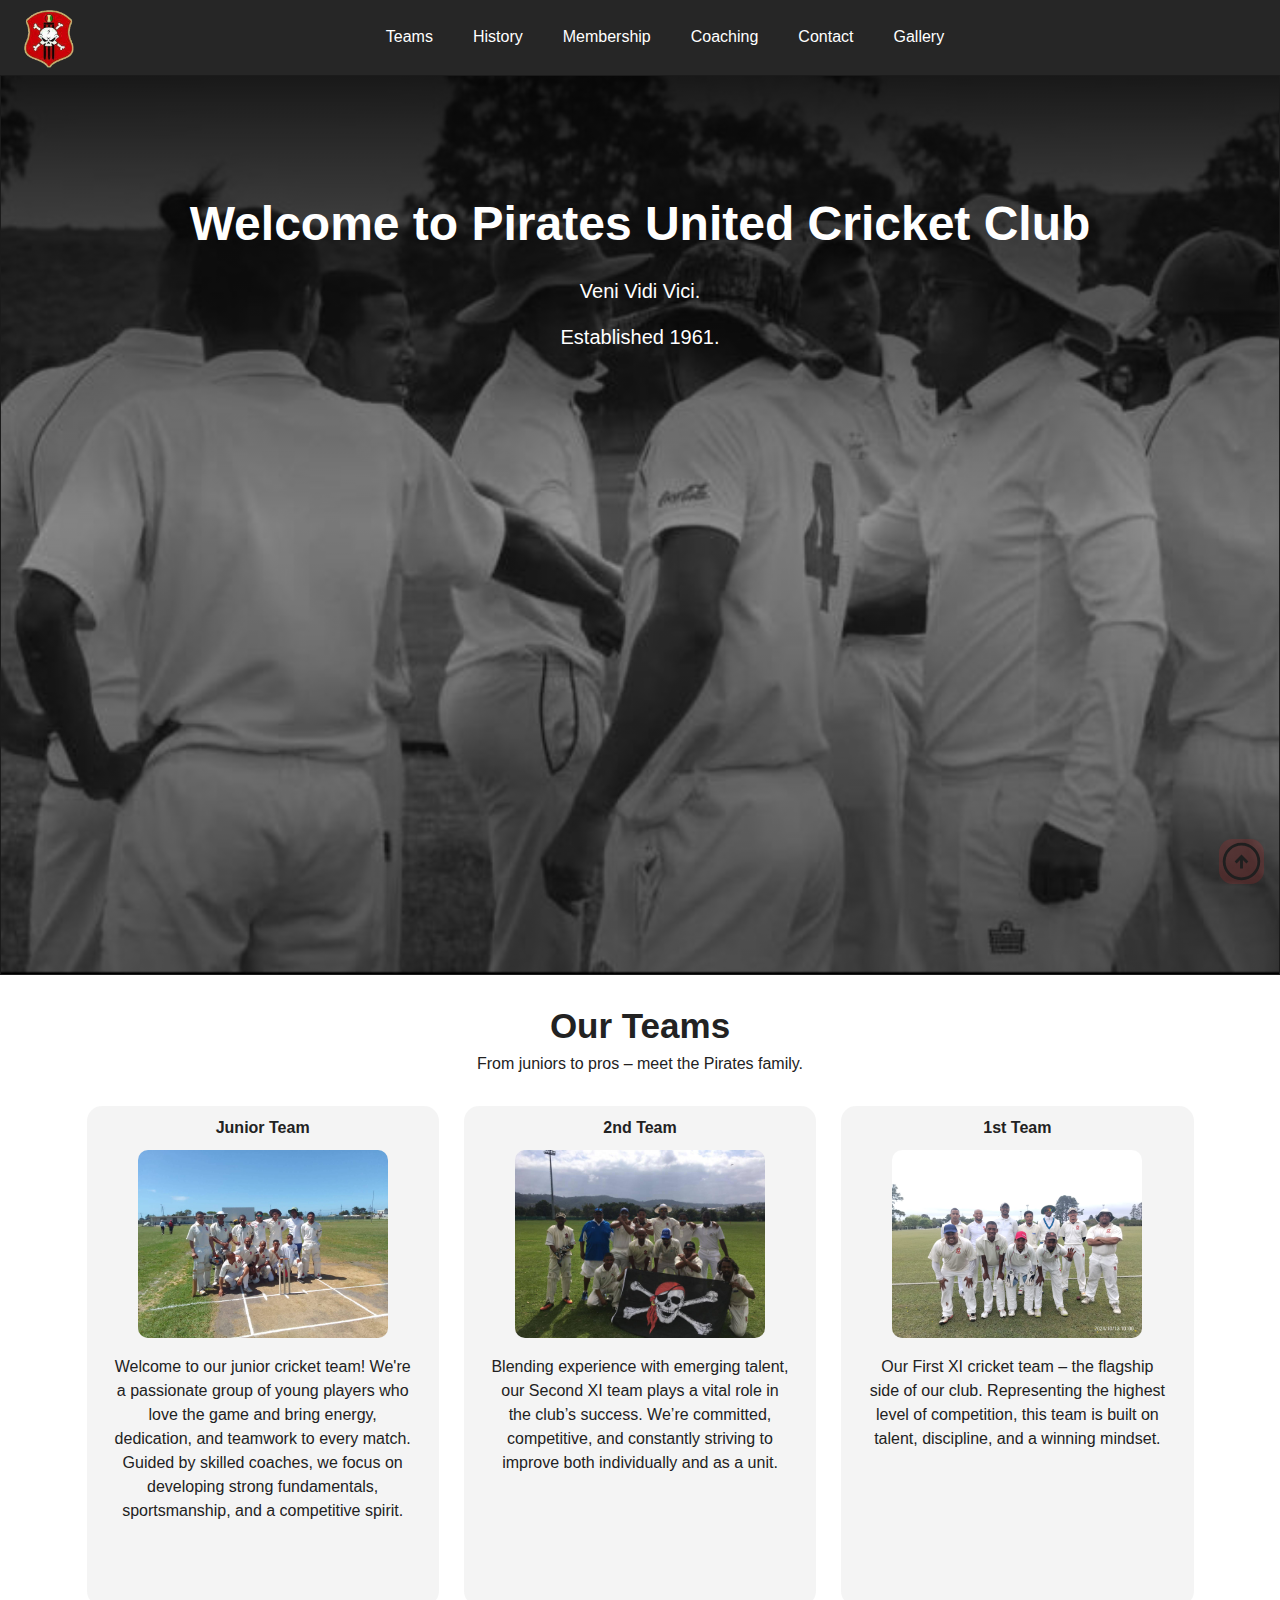
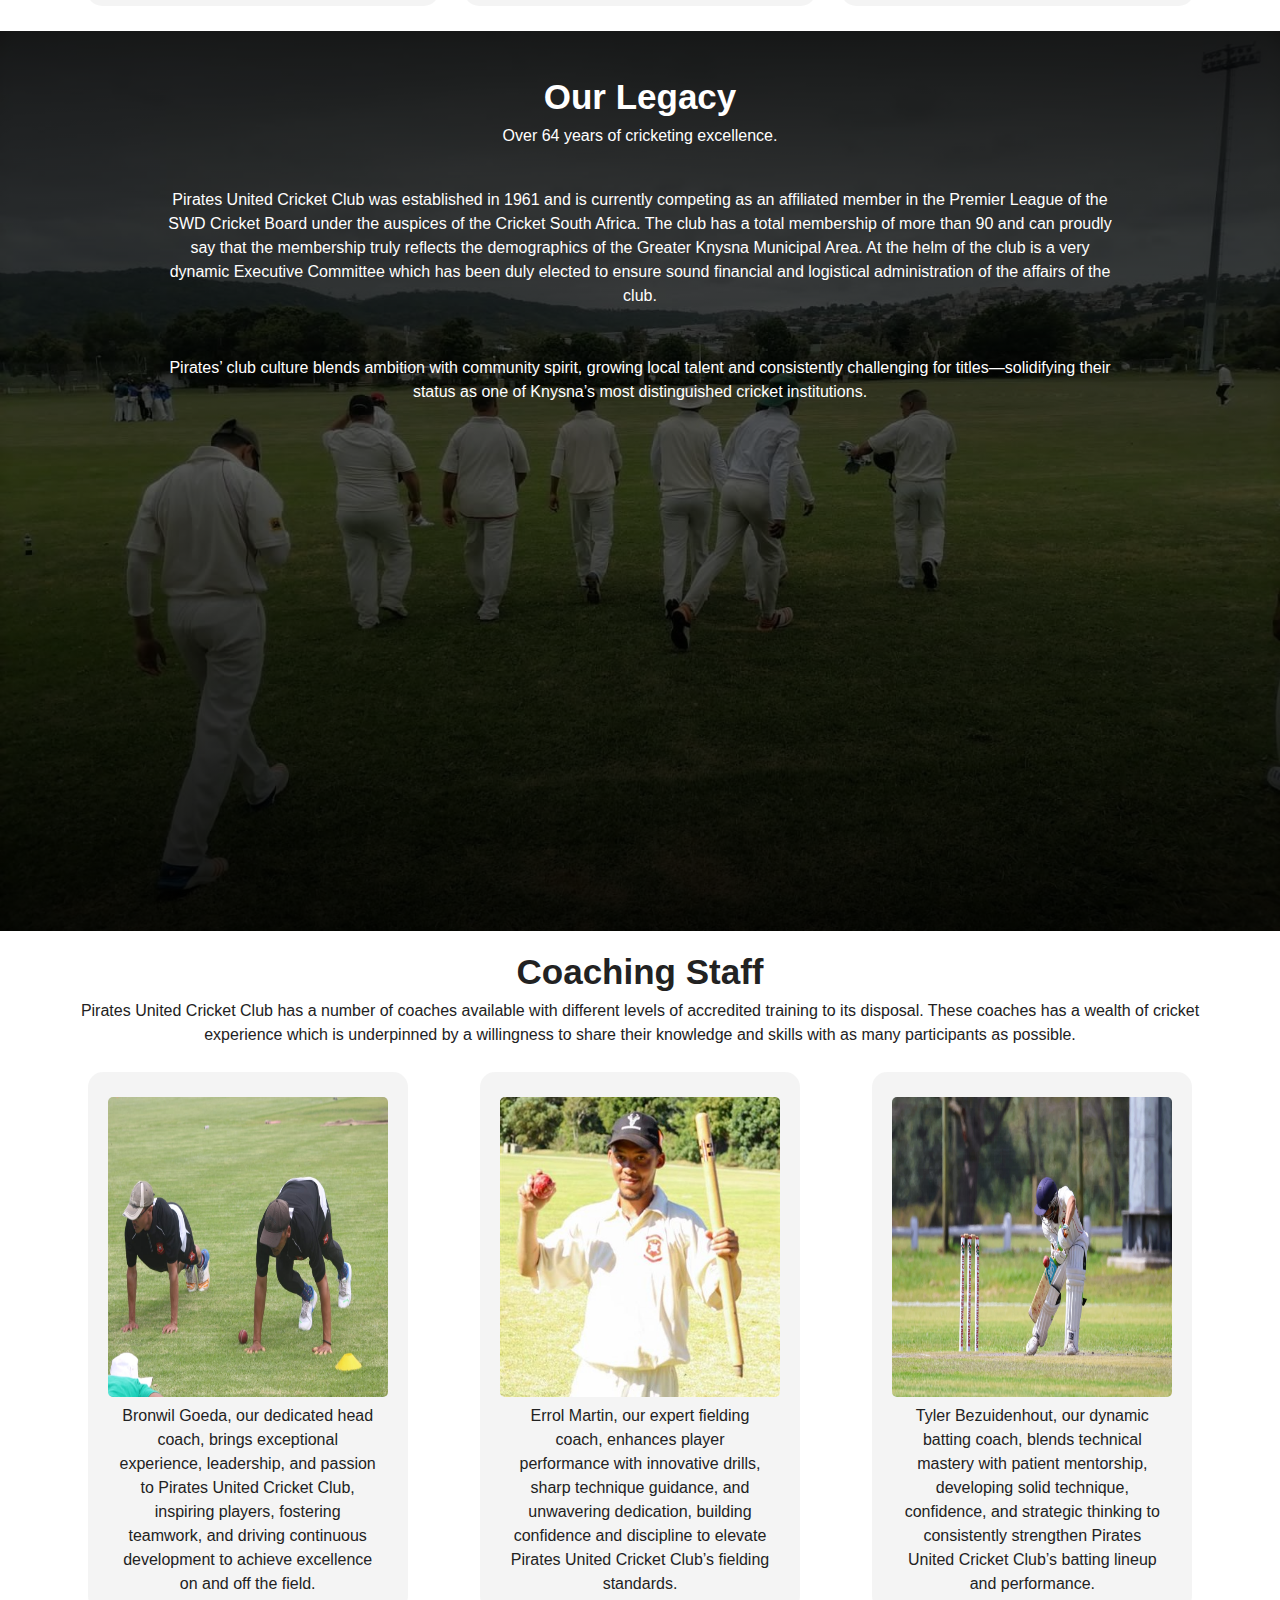
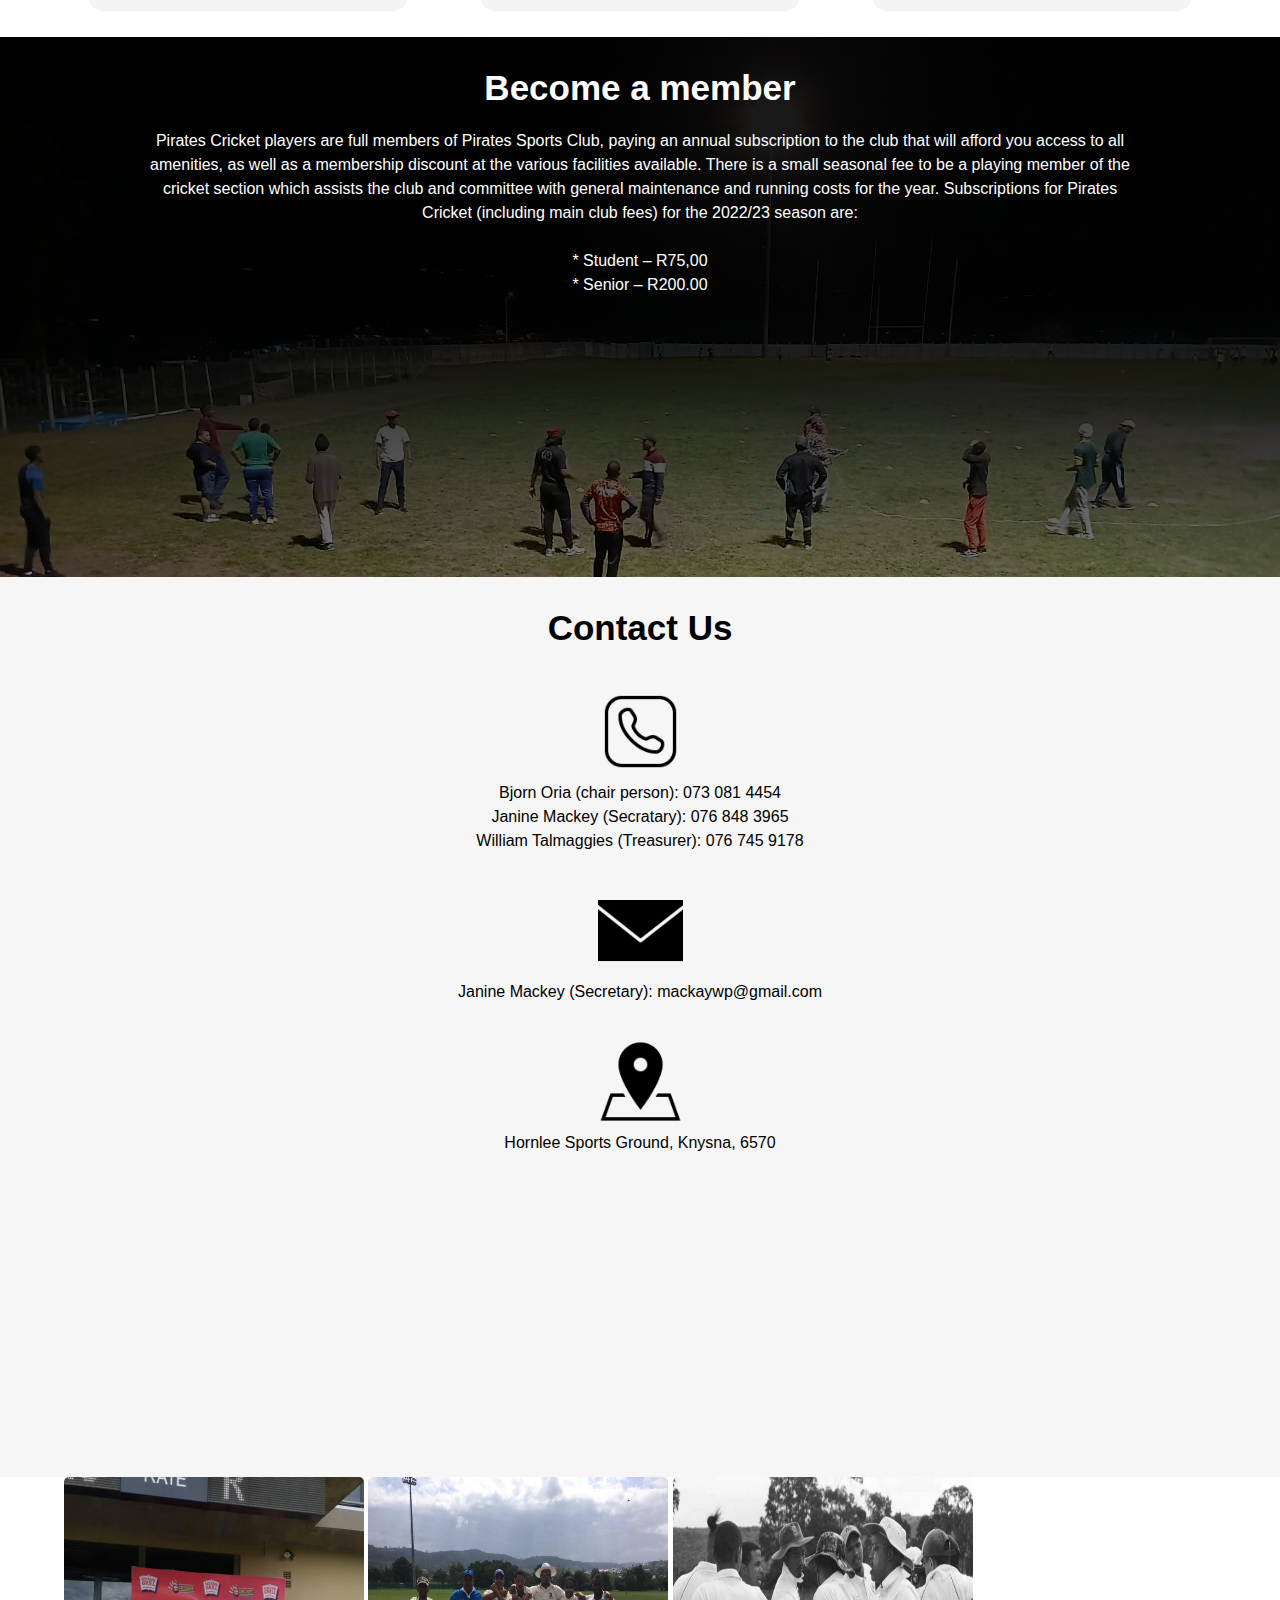
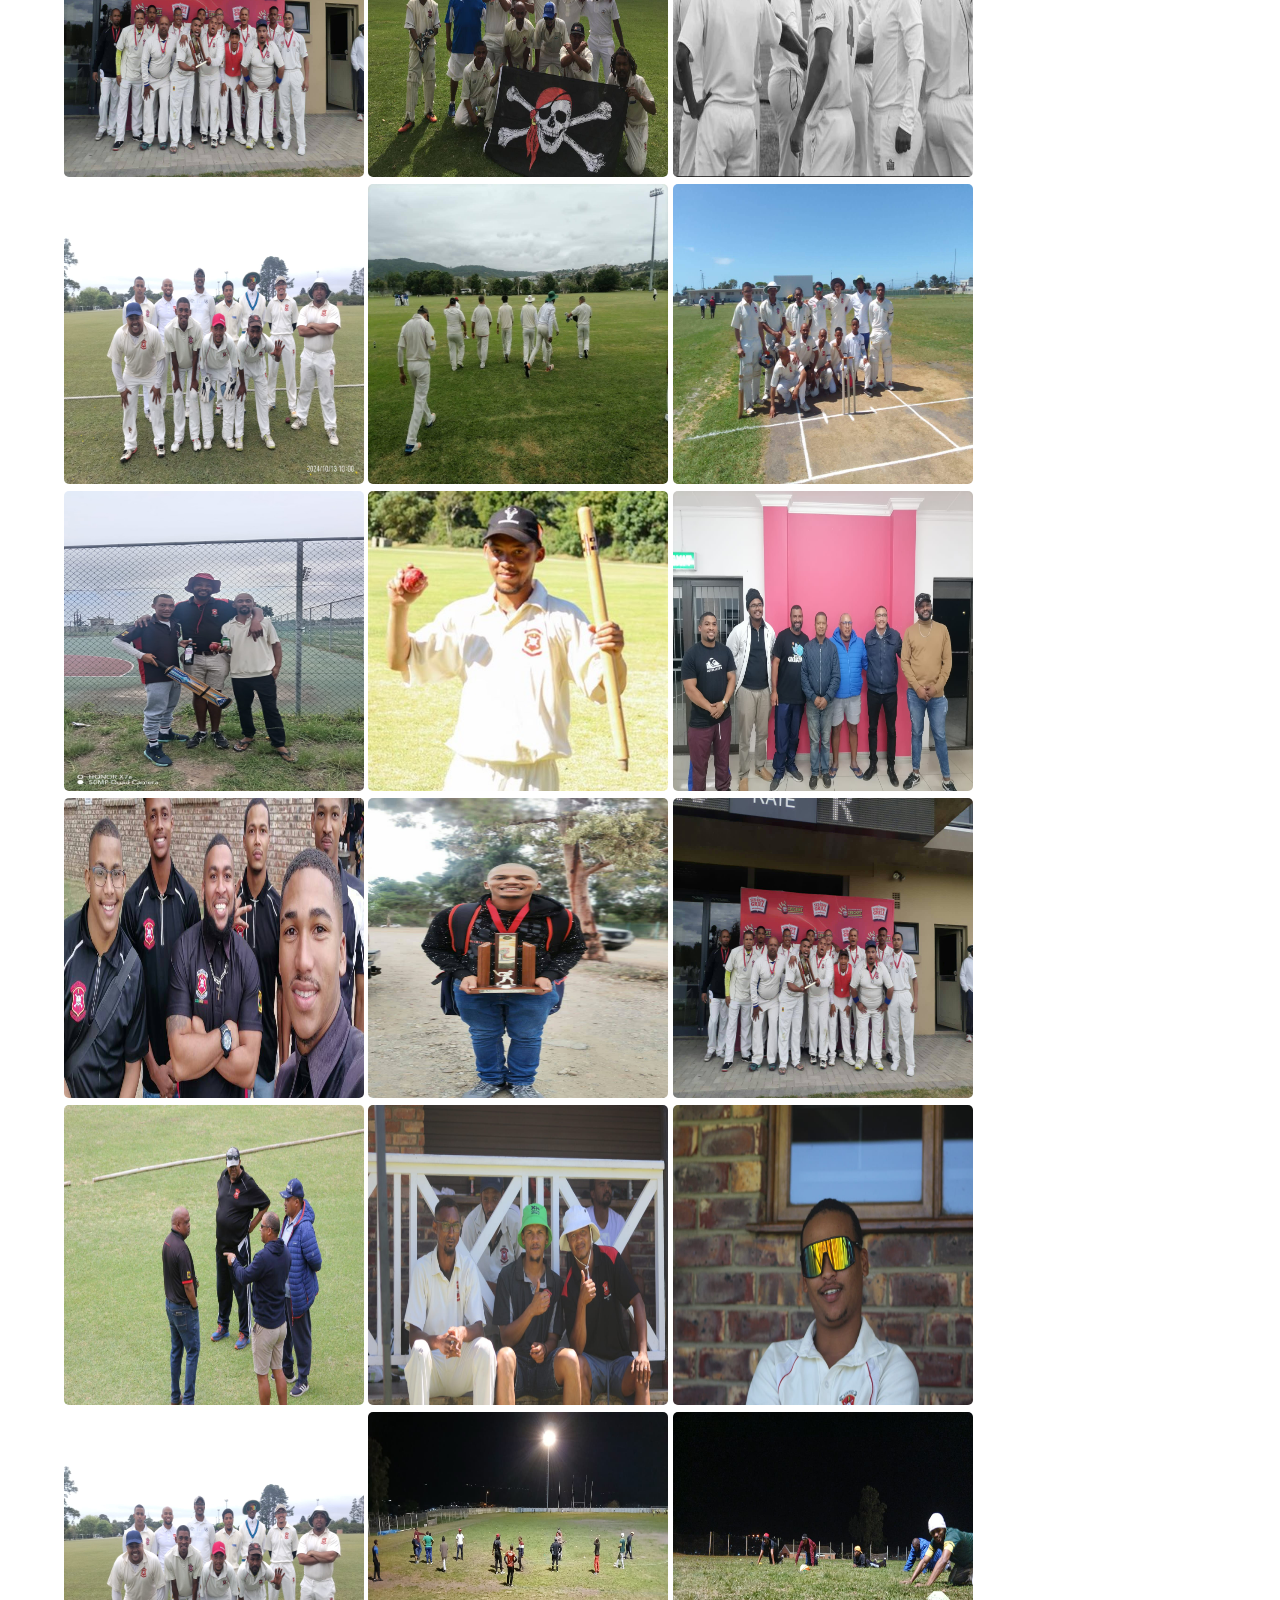
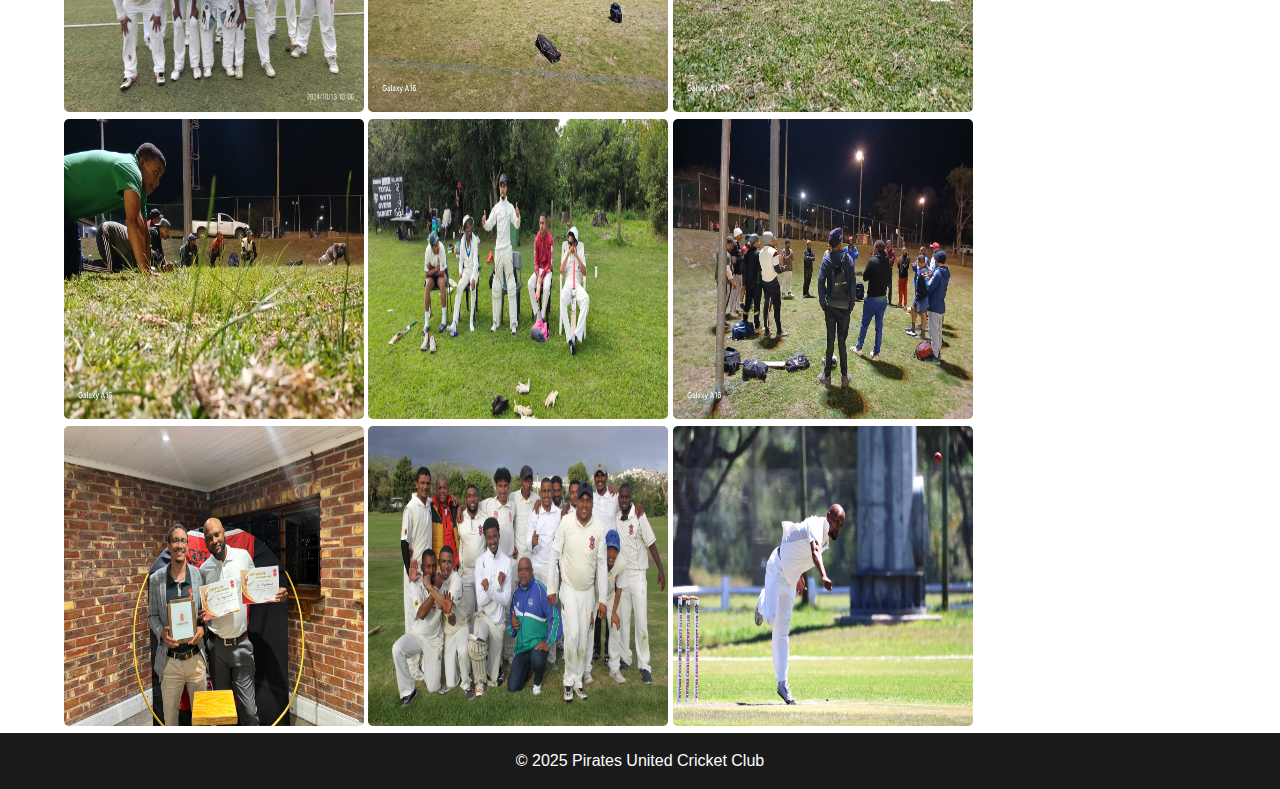
<file: index.html>
<!DOCTYPE html>
<html lang="en">
<head>
    <meta charset="UTF-8">
    <meta name="viewport" content="width=device-width, initial-scale=1.0">
    <title>Pirates United Cricket Club</title>
    <link rel="stylesheet" href="style2.css">
    <link rel="shortcut icon" type="x-icon" href="images/logo1.png">
    <!-- Font Awesome for social icons -->
  <link rel="stylesheet" href="https://cdnjs.cloudflare.com/ajax/libs/font-awesome/6.7.2/css/all.min.css" integrity="sha512-Evv84Mr4kqVGRNSgIGL/F/aIDqQb7xQ2vcrdIwxfjThSH8CSR7PBEakCr51Ck+w+/U6swU2Im1vVX0SVk9ABhg==" crossorigin="anonymous" referrerpolicy="no-referrer" />
</head>
<body>
    <header>
        <nav id="nav" class="navbar">
            <a href="#" class="logo"><img  src="images/logo1.png" alt=""></a>

            <ul class="nav-menu">
                <li class="nav-item"><a href="#teams" class="nav-link">Teams</a>
                </li>
                <li class="nav-item"><a href="#history" class="nav-link">History</a>
                </li>
                <li class="nav-item"><a href="#membership" class="nav-link">Membership</a>
                </li>
                <li class="nav-item"><a href="#coaching" class="nav-link">Coaching</a>
                </li>
                <li class="nav-item"><a href="#contact" class="nav-link">Contact</a>
                </li>
                <li class="nav-item"><a href="#gallery" class="nav-link">Gallery</a>
                </li>
            </ul>
        
            <div class="hamburger">
                <span class="bar"></span>
                <span class="bar"></span>
                <span class="bar"></span>
            </div>
        </nav>
    </header>

    <!-- Hero Section -->
  <section class="hero" id="home">
    <div class="hero-content">
      <h1>Welcome to Pirates United Cricket Club</h1>
      <p>Veni Vidi Vici.</p>
      <p>Established 1961.</p>
      <a href="#teams" class="cta-button">Explore Our Teams</a>
      <a href="#"><img class="logo2" src="images/logo1.png" alt=""></a>
    </div>
  </section>

  <!-- Teams Section -->
  <section id="teams" class="teams">
    <h2>Our Teams</h2>
    <p>From juniors to pros – meet the Pirates family.</p>

    <div class="teams-blocks">
       <div class="img-container">
        <h4>Junior Team</h4>
        <img class="teams-img" src="images/team4.jpg" alt="">
        <p>Welcome to our junior cricket team! We're a passionate group of young players who love the game and bring energy, dedication, and teamwork to every match. Guided by skilled coaches, we focus on developing strong fundamentals, sportsmanship, and a competitive spirit.</p>
      </div>

       <div class="img-container">
        <h4>2nd Team</h4>
        <img class="teams-img" src="images/3.jpg" alt="">
        
        <p>Blending experience with emerging talent, our Second XI team plays a vital role in the club’s success. We’re committed, competitive, and constantly striving to improve both individually and as a unit.</p>
      </div>
       <div class="img-container">
         <h4>1st Team</h4>
        <img class="teams-img" src="images/IMG-20241013-WA0004.jpg" alt="">
        
        <p>Our First XI cricket team – the flagship side of our club. Representing the highest level of competition, this team is built on talent, discipline, and a winning mindset. </p>
      </div>
    </div>
  </section>

  <!-- History Section -->
  <section id="history" class="history">
    <h2>Our Legacy</h2>
    <p>Over 64 years of cricketing excellence.</p>

    <div class="history-section">
      <div class="history-info">
        <p>Pirates United Cricket Club was established in 1961 and is currently competing as an affiliated member in the Premier League of the SWD Cricket Board under the auspices of the Cricket South Africa. The club has a total membership of more than 90 and can proudly say that the membership truly reflects the demographics of the Greater Knysna Municipal Area. At the helm of the club is a very dynamic Executive Committee which has been duly elected to ensure sound financial and logistical administration of the affairs of the club.</p>
<br>
<br>
        <p>Pirates’ club culture blends ambition with community spirit, growing local talent and consistently challenging for titles—solidifying their status as one of Knysna’s most distinguished cricket institutions.</p>
      </div>
    </div>
  </section>

  <!-- coaching Section -->
  <section id="coaching" class="coaching-section">
    <h2>Coaching Staff</h2>
    <div class="coaching-info">
      <p>Pirates United Cricket Club has a number of coaches available with different levels of accredited training to its disposal. These coaches has a wealth of cricket experience which is underpinned by a willingness to share their knowledge and skills with as many participants as possible.
      </p>
    </div>

      <div class="coaching-blocks">
        <div class="blocks"><img src="images/fielding.jpg" class="coaching-img" alt="">
        <p>Bronwil Goeda, our dedicated head coach, brings exceptional experience, leadership, and passion to Pirates United Cricket Club, inspiring players, fostering teamwork, and driving continuous development to achieve excellence on and off the field.</p>
        </div>
        <div class="blocks"><img src="images/poenie.jpg" class="coaching-img" alt="">
        <p>Errol Martin, our expert fielding coach, enhances player performance with innovative drills, sharp technique guidance, and unwavering dedication, building confidence and discipline to elevate Pirates United Cricket Club’s fielding standards.</p>
        </div>
        <div class="blocks"><img src="images/batting.jpg" class="coaching-img"  alt="">
        <p>Tyler Bezuidenhout, our dynamic batting coach, blends technical mastery with patient mentorship, developing solid technique, confidence, and strategic thinking to consistently strengthen Pirates United Cricket Club’s batting lineup and performance.</p>
        </div>
      </div>
    </div>
  </section>

  <!-- membership Section -->
  <section id="membership" class="membership-section">
    <h2>Become a member</h2>
    <div class="membership">
      <div class="membership-info">
        <p>Pirates Cricket players are full members of Pirates Sports Club, paying an annual subscription to the club that will afford you access to all amenities, as well as a membership discount at the various facilities available. There is a small seasonal fee to be a playing member of the cricket section which assists the club and committee with general maintenance and running costs for the year. Subscriptions for Pirates Cricket (including main club fees) for the 2022/23 season are:</p>
<br>
<p>* Student – R75,00</p>

<p>* Senior – R200.00</p>
      </div>
  </section>

  <!-- Contact Section -->
  <section id="contact" class="contact-section">
    <h2>Contact Us</h2>

    <div class="contact-list">
      <div class="contact-blocks">
        <div><img class="icon-images" src="icons/icons8-call-100.png" alt="">
        <p>Bjorn Oria (chair person): 073 081 4454 </p>
        <p>Janine Mackey (Secratary): 076 848 3965 </p>
        <p>William Talmaggies (Treasurer): 076 745 9178</p>
        </div>

        <div><img class="icon-images2" src="icons/icons8-email-100.png" alt="">
        <p>Janine Mackey (Secretary): mackaywp@gmail.com</p>
        </div>

        <div><img class="icon-images3" src="icons/icons8-address-100.png" alt="">
        <p>Hornlee Sports Ground, Knysna, 6570</p>
        </div>
      </div>
    </div>
  </section>

  <!--gallery section-->
  <section id="gallery" class="gallery-section">
    <div class="galleryimages">
      <img src="images/13.jpg" class="gime" alt="">
      <img src="images/3.jpg" class="gime" alt="">
      <img src="images/309504304_521307203332468_9199151977964197967_n.jpg" class="gime" alt="">
      <img src="images/IMG-20241013-WA0004.jpg" class="gime" alt="">
      <img src="images/onfield.jpg" class="gime" alt="">
      <img src="images/team4.jpg" class="gime" alt="">
      <img src="images/492540260_1247835304012984_3827783095195710129_n.jpg" class="gime" alt="">
      <img src="images/poenie.jpg" class="gime" alt="">
      <img src="images/newmanagement2024.jpg" class="gime" alt="">
      
      <img src="images/10.jpg" class="gime" alt="">
      <img src="images/11.jpg" class="gime" alt="">
      <img src="images/13.jpg" class="gime" alt="">
      <img src="images/23.jpg" class="gime" alt="">
      <img src="images/attie.jpg" class="gime" alt="">
      <img src="images/nomdo.jpg" class="gime" alt="">
      <img src="images/IMG-20241013-WA0004.jpg" class="gime" alt="">
      <img src="images/IMG-20250827-WA0017.jpg" class="gime" alt="">
      
      <img src="images/IMG-20250827-WA0020.jpg" class="gime" alt="">
      <img src="images/IMG-20250827-WA0021.jpg" class="gime" alt="">
     
      
      <img src="images/IMG-20241006-WA0019.jpg" class="gime" alt="">
      <img src="images/IMG-20250827-WA0025.jpg" class="gime" alt="">
      <img src="images/IMG-20250307-WA0048.jpg" class="gime" alt="">
      <img src="images/5.jpg" class="gime" alt="">
      <img src="images/stino.jpg" class="gime" alt="">
    </div>
  </section>

  <!-- Footer -->
  <footer>
    <p>&copy; 2025 Pirates United Cricket Club</p>
   
    <a class="bttb" href="#nav">
      <img class="back-to-top" src="icons/arrow_circle_up_16dp_1F1F1F_FILL0_wght400_GRAD0_opsz48.svg" alt="back to top icon">
    </a>
  </footer>

    <script src="file.js"></script>
</body>
</html>
</file>
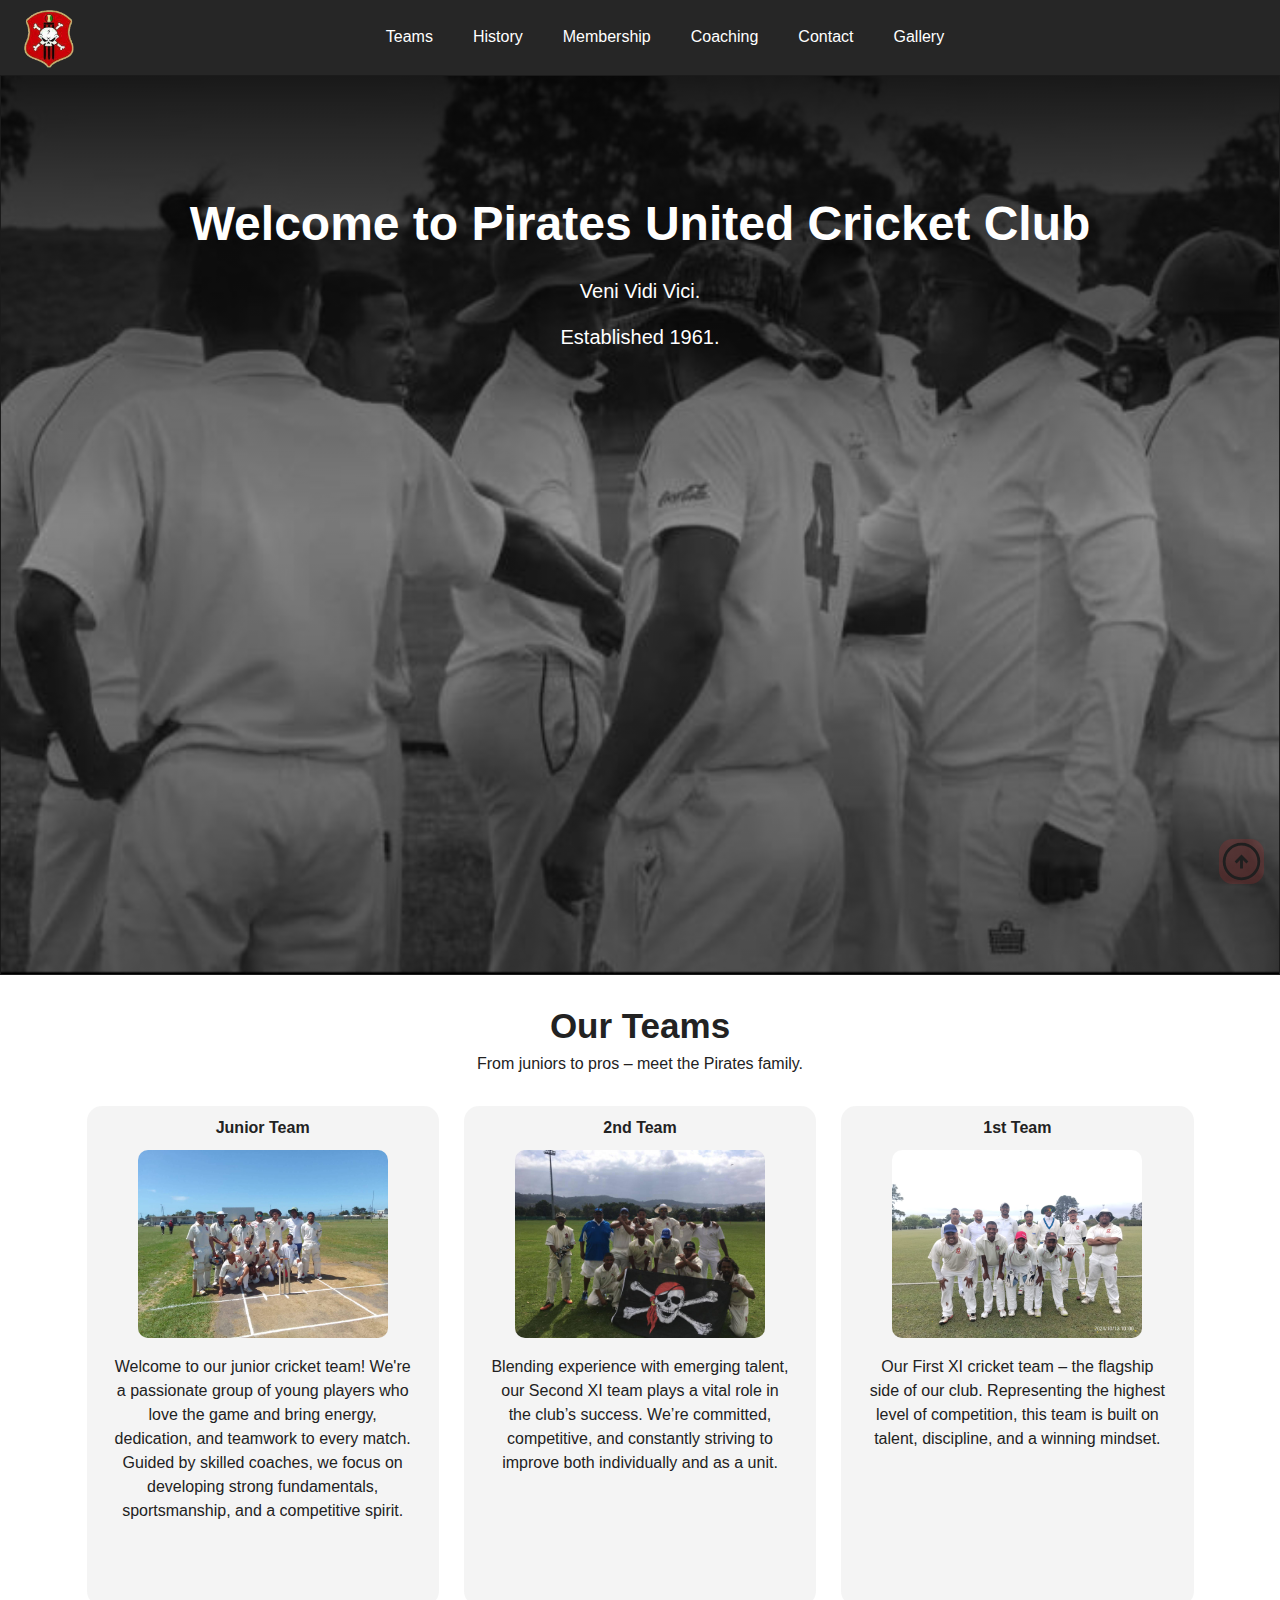
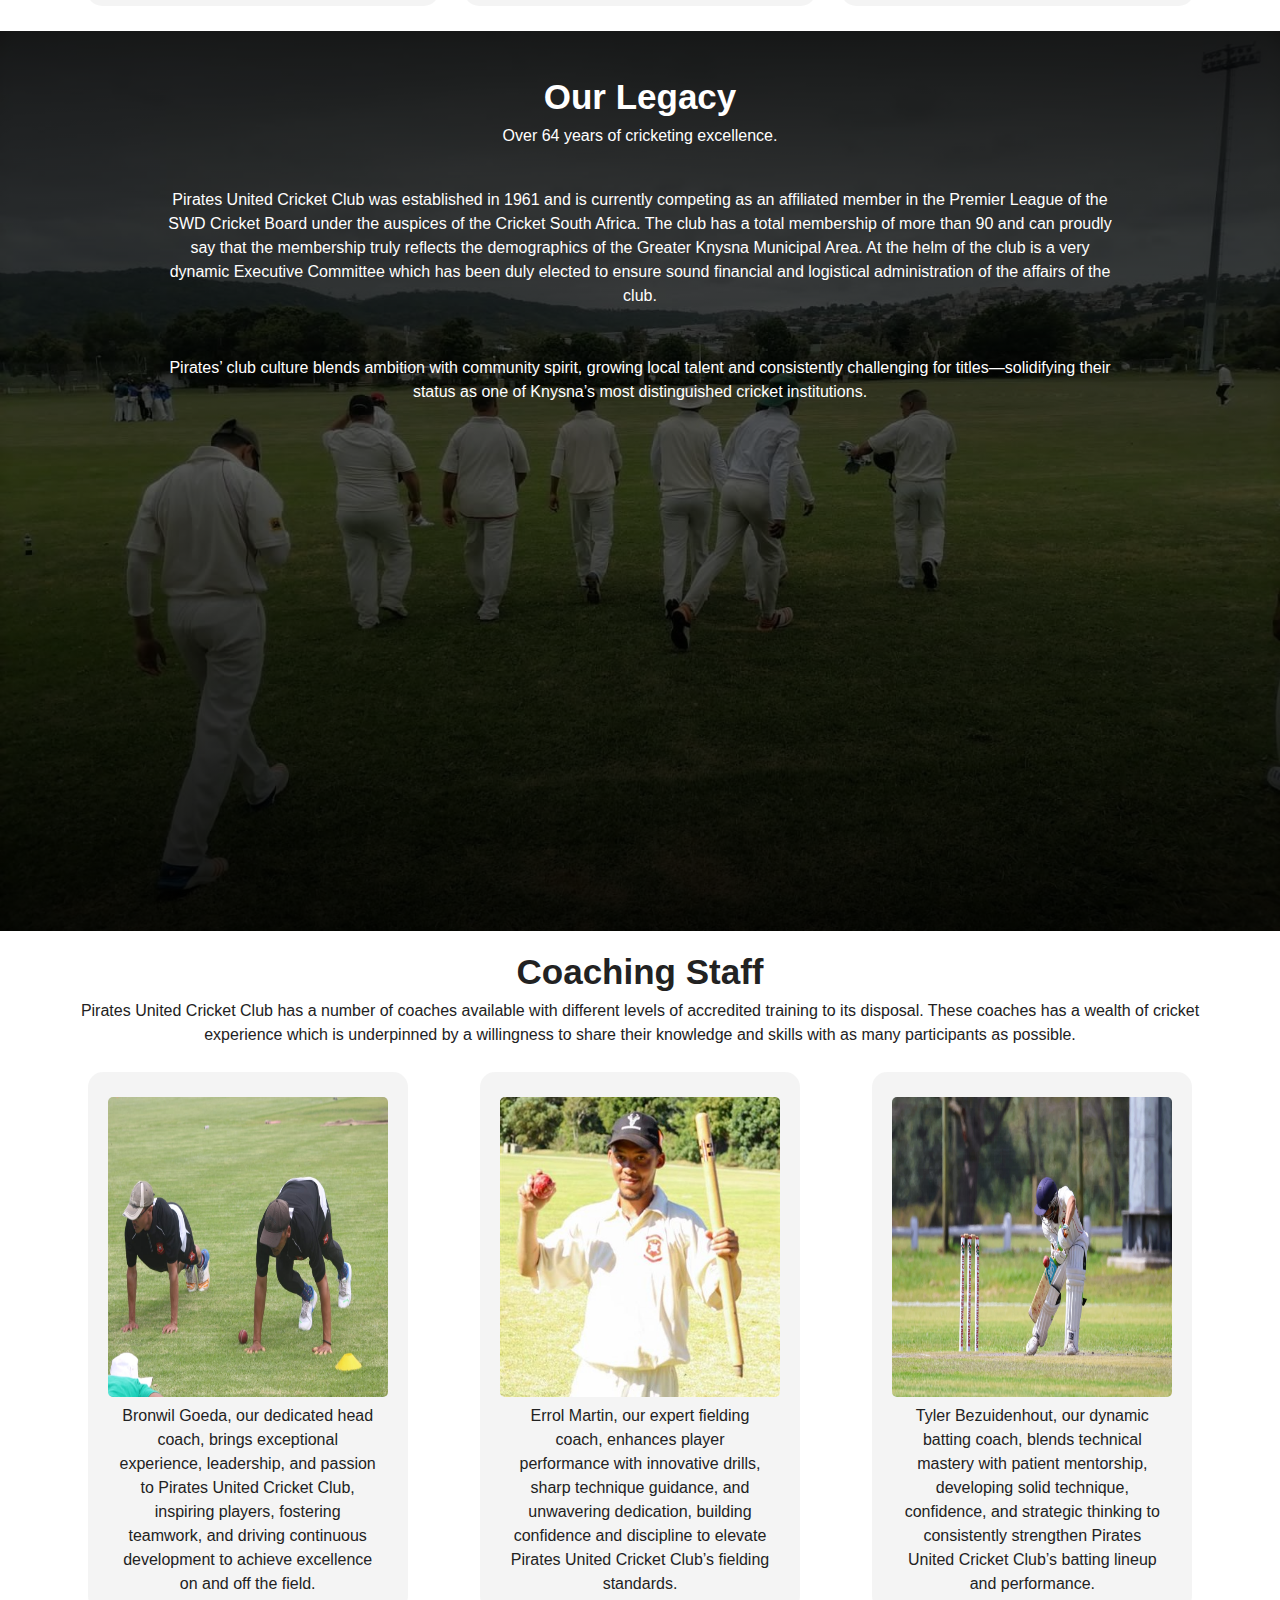
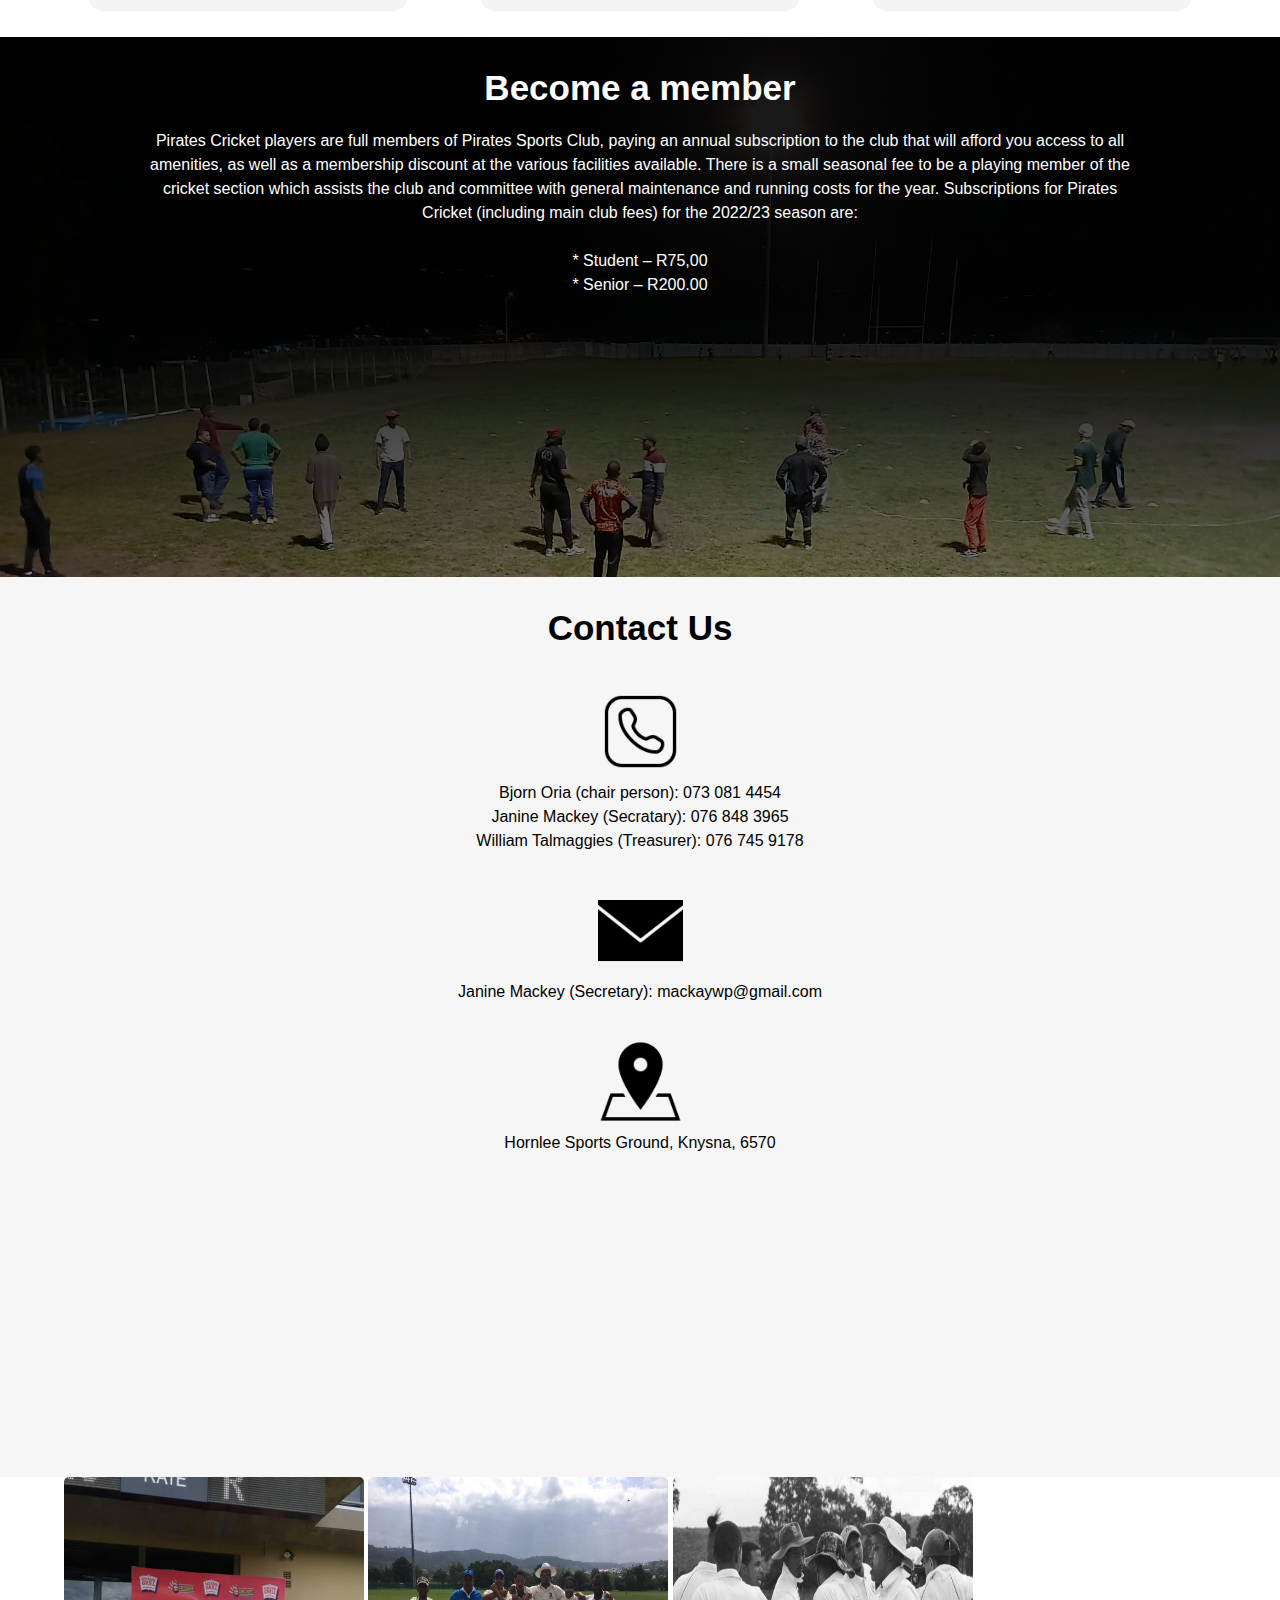
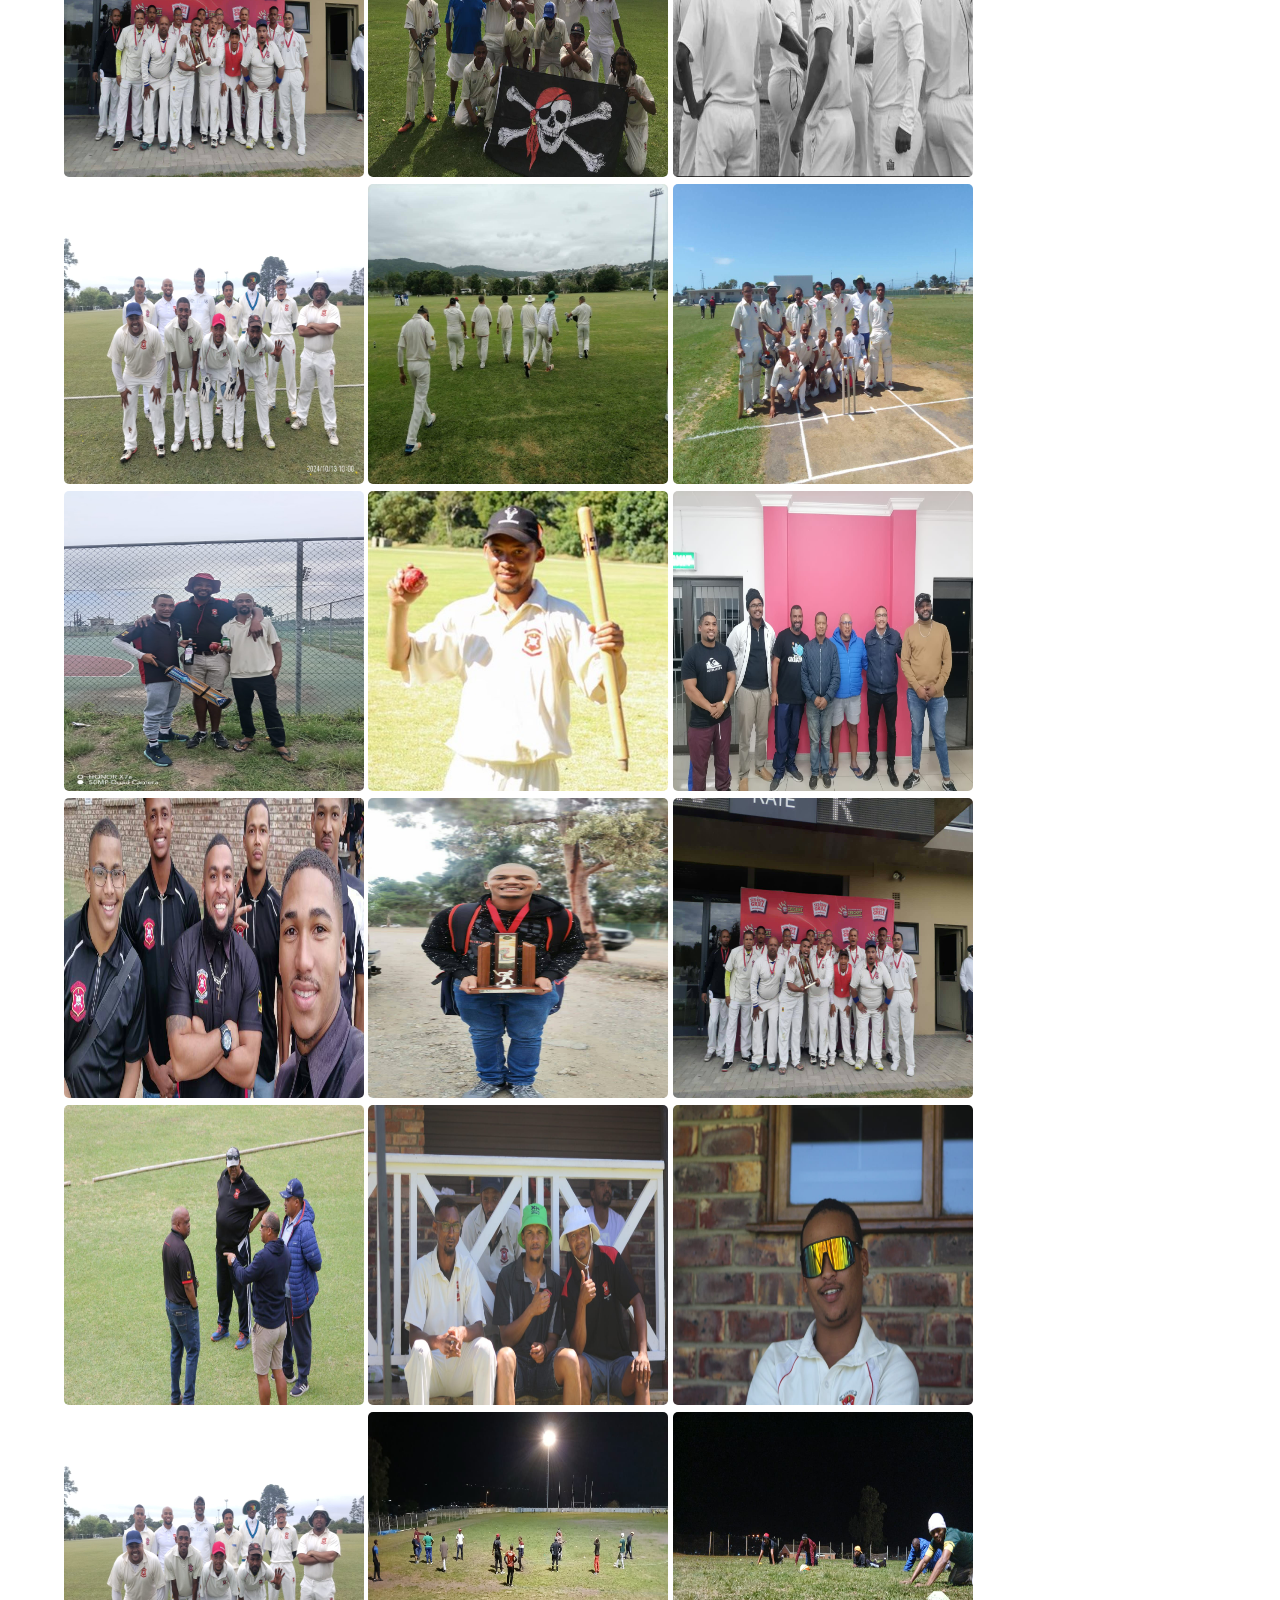
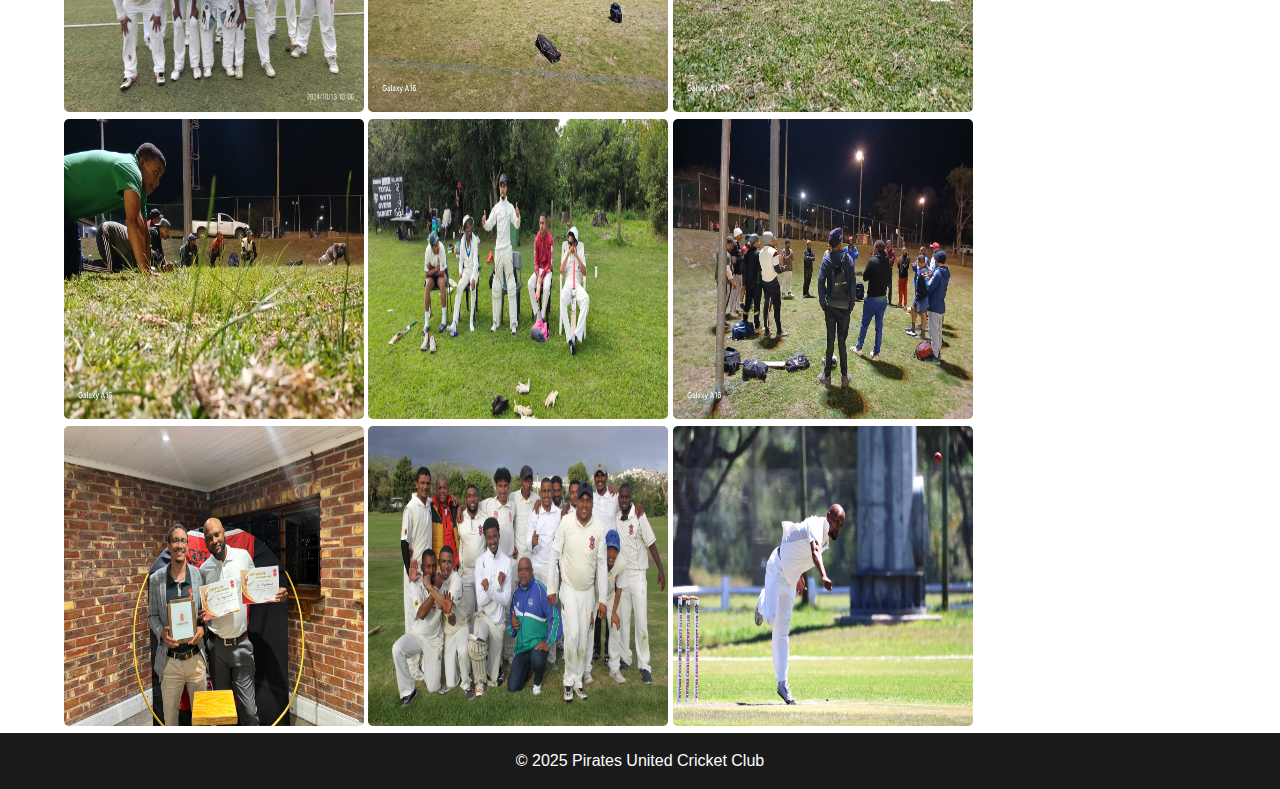
<file: index2.html>
<!DOCTYPE html>
<html lang="en">
<head>
    <meta charset="UTF-8">
    <meta name="viewport" content="width=device-width, initial-scale=1.0">
    <title>Pirates United Cricket Club</title>
    <link rel="stylesheet" href="style2.css">
    <link rel="shortcut icon" type="x-icon" href="images/logo1.png">
    <!-- Font Awesome for social icons -->
  <link rel="stylesheet" href="https://cdnjs.cloudflare.com/ajax/libs/font-awesome/6.7.2/css/all.min.css" integrity="sha512-Evv84Mr4kqVGRNSgIGL/F/aIDqQb7xQ2vcrdIwxfjThSH8CSR7PBEakCr51Ck+w+/U6swU2Im1vVX0SVk9ABhg==" crossorigin="anonymous" referrerpolicy="no-referrer" />
</head>
<body>
    <header>
        <nav id="nav" class="navbar">
            <a href="#" class="logo"><img  src="images/logo1.png" alt=""></a>

            <ul class="nav-menu">
                <li class="nav-item"><a href="#teams" class="nav-link">Teams</a>
                </li>
                <li class="nav-item"><a href="#history" class="nav-link">History</a>
                </li>
                <li class="nav-item"><a href="#membership" class="nav-link">Membership</a>
                </li>
                <li class="nav-item"><a href="#coaching" class="nav-link">Coaching</a>
                </li>
                <li class="nav-item"><a href="#contact" class="nav-link">Contact</a>
                </li>
                <li class="nav-item"><a href="#gallery" class="nav-link">Gallery</a>
                </li>
            </ul>
        
            <div class="hamburger">
                <span class="bar"></span>
                <span class="bar"></span>
                <span class="bar"></span>
            </div>
        </nav>
    </header>

    <!-- Hero Section -->
  <section class="hero" id="home">
    <div class="hero-content">
      <h1>Welcome to Pirates United Cricket Club</h1>
      <p>Veni Vidi Vici.</p>
      <p>Established 1961.</p>
      <a href="#teams" class="cta-button">Explore Our Teams</a>
      <a href="#"><img class="logo2" src="images/logo1.png" alt=""></a>
    </div>
  </section>

  <!-- Teams Section -->
  <section id="teams" class="teams">
    <h2>Our Teams</h2>
    <p>From juniors to pros – meet the Pirates family.</p>

    <div class="teams-blocks">
       <div class="img-container">
        <h4>Junior Team</h4>
        <img class="teams-img" src="images/team4.jpg" alt="">
        <p>Welcome to our junior cricket team! We're a passionate group of young players who love the game and bring energy, dedication, and teamwork to every match. Guided by skilled coaches, we focus on developing strong fundamentals, sportsmanship, and a competitive spirit.</p>
      </div>

       <div class="img-container">
        <h4>2nd Team</h4>
        <img class="teams-img" src="images/3.jpg" alt="">
        
        <p>Blending experience with emerging talent, our Second XI team plays a vital role in the club’s success. We’re committed, competitive, and constantly striving to improve both individually and as a unit.</p>
      </div>
       <div class="img-container">
         <h4>1st Team</h4>
        <img class="teams-img" src="images/IMG-20241013-WA0004.jpg" alt="">
        
        <p>Our First XI cricket team – the flagship side of our club. Representing the highest level of competition, this team is built on talent, discipline, and a winning mindset. </p>
      </div>
    </div>
  </section>

  <!-- History Section -->
  <section id="history" class="history">
    <h2>Our Legacy</h2>
    <p>Over 64 years of cricketing excellence.</p>

    <div class="history-section">
      <div class="history-info">
        <p>Pirates United Cricket Club was established in 1961 and is currently competing as an affiliated member in the Premier League of the SWD Cricket Board under the auspices of the Cricket South Africa. The club has a total membership of more than 90 and can proudly say that the membership truly reflects the demographics of the Greater Knysna Municipal Area. At the helm of the club is a very dynamic Executive Committee which has been duly elected to ensure sound financial and logistical administration of the affairs of the club.</p>
<br>
<br>
        <p>Pirates’ club culture blends ambition with community spirit, growing local talent and consistently challenging for titles—solidifying their status as one of Knysna’s most distinguished cricket institutions.</p>
      </div>
    </div>
  </section>

  <!-- coaching Section -->
  <section id="coaching" class="coaching-section">
    <h2>Coaching Staff</h2>
    <div class="coaching-info">
      <p>Pirates United Cricket Club has a number of coaches available with different levels of accredited training to its disposal. These coaches has a wealth of cricket experience which is underpinned by a willingness to share their knowledge and skills with as many participants as possible.
      </p>
    </div>

      <div class="coaching-blocks">
        <div class="blocks"><img src="images/fielding.jpg" class="coaching-img" alt="">
        <p>Bronwil Goeda, our dedicated head coach, brings exceptional experience, leadership, and passion to Pirates United Cricket Club, inspiring players, fostering teamwork, and driving continuous development to achieve excellence on and off the field.</p>
        </div>
        <div class="blocks"><img src="images/poenie.jpg" class="coaching-img" alt="">
        <p>Errol Martin, our expert fielding coach, enhances player performance with innovative drills, sharp technique guidance, and unwavering dedication, building confidence and discipline to elevate Pirates United Cricket Club’s fielding standards.</p>
        </div>
        <div class="blocks"><img src="images/batting.jpg" class="coaching-img"  alt="">
        <p>Tyler Bezuidenhout, our dynamic batting coach, blends technical mastery with patient mentorship, developing solid technique, confidence, and strategic thinking to consistently strengthen Pirates United Cricket Club’s batting lineup and performance.</p>
        </div>
      </div>
    </div>
  </section>

  <!-- membership Section -->
  <section id="membership" class="membership-section">
    <h2>Become a member</h2>
    <div class="membership">
      <div class="membership-info">
        <p>Pirates Cricket players are full members of Pirates Sports Club, paying an annual subscription to the club that will afford you access to all amenities, as well as a membership discount at the various facilities available. There is a small seasonal fee to be a playing member of the cricket section which assists the club and committee with general maintenance and running costs for the year. Subscriptions for Pirates Cricket (including main club fees) for the 2022/23 season are:</p>
<br>
<p>* Student – R75,00</p>

<p>* Senior – R200.00</p>
      </div>
  </section>

  <!-- Contact Section -->
  <section id="contact" class="contact-section">
    <h2>Contact Us</h2>

    <div class="contact-list">
      <div class="contact-blocks">
        <div><img class="icon-images" src="icons/icons8-call-100.png" alt="">
        <p>Bjorn Oria (chair person): 073 081 4454 </p>
        <p>Janine Mackey (Secratary): 076 848 3965 </p>
        <p>William Talmaggies (Treasurer): 076 745 9178</p>
        </div>

        <div><img class="icon-images2" src="icons/icons8-email-100.png" alt="">
        <p>Janine Mackey (Secretary): mackaywp@gmail.com</p>
        </div>

        <div><img class="icon-images3" src="icons/icons8-address-100.png" alt="">
        <p>Hornlee Sports Ground, Knysna, 6570</p>
        </div>
      </div>
    </div>
  </section>

  <!--gallery section-->
  <section id="gallery" class="gallery-section">
    <div class="galleryimages">
      <img src="images/13.jpg" class="gime" alt="">
      <img src="images/3.jpg" class="gime" alt="">
      <img src="images/309504304_521307203332468_9199151977964197967_n.jpg" class="gime" alt="">
      <img src="images/IMG-20241013-WA0004.jpg" class="gime" alt="">
      <img src="images/onfield.jpg" class="gime" alt="">
      <img src="images/team4.jpg" class="gime" alt="">
      <img src="images/492540260_1247835304012984_3827783095195710129_n.jpg" class="gime" alt="">
      <img src="images/poenie.jpg" class="gime" alt="">
      <img src="images/newmanagement2024.jpg" class="gime" alt="">
      
      <img src="images/10.jpg" class="gime" alt="">
      <img src="images/11.jpg" class="gime" alt="">
      <img src="images/13.jpg" class="gime" alt="">
      <img src="images/23.jpg" class="gime" alt="">
      <img src="images/attie.jpg" class="gime" alt="">
      <img src="images/nomdo.jpg" class="gime" alt="">
      <img src="images/IMG-20241013-WA0004.jpg" class="gime" alt="">
      <img src="images/IMG-20250827-WA0017.jpg" class="gime" alt="">
      
      <img src="images/IMG-20250827-WA0020.jpg" class="gime" alt="">
      <img src="images/IMG-20250827-WA0021.jpg" class="gime" alt="">
     
      
      <img src="images/IMG-20241006-WA0019.jpg" class="gime" alt="">
      <img src="images/IMG-20250827-WA0025.jpg" class="gime" alt="">
      <img src="images/IMG-20250307-WA0048.jpg" class="gime" alt="">
      <img src="images/5.jpg" class="gime" alt="">
      <img src="images/stino.jpg" class="gime" alt="">
    </div>
  </section>

  <!-- Footer -->
  <footer>
    <p>&copy; 2025 Pirates United Cricket Club</p>
   
    <a class="bttb" href="#nav">
      <img class="back-to-top" src="icons/arrow_circle_up_16dp_1F1F1F_FILL0_wght400_GRAD0_opsz48.svg" alt="back to top icon">
    </a>
  </footer>

    <script src="file.js"></script>
</body>
</html>
</file>
<file: style2.css>
* {
    padding: 0;
    margin: 0;
    box-sizing: border-box;
}

html {
  scroll-behavior: smooth;
}

body {
  font-family: 'Segoe UI', sans-serif;
  line-height: 1.5;
  background-color: #fff;
  color: #222;
  width: 100vw;
  margin: auto;
}


header {
    background-color: #262626;
}

li {
    list-style: none;
}

a {
    color: white;
    text-decoration: none;
}

.navbar {
    min-height: 70px;
    display: flex;
    justify-content: space-between;
    align-items: center;
    padding: 0 24px;
}

.nav-menu {
    display: flex;
    margin: auto;
    justify-content: space-between;
    align-items: center;
    gap: 40px;
}

img {
    width: 50px;
    margin-top: 10px;
}

.nav-link {
    transition: 0.7s ease;
}

.nav-link:hover {
    color: rgb(236, 63, 63);
}

.hamburger {
    display: none;
    cursor: pointer;
}

.bar {
    display: block;
    width: 25px;
    height: 3px;
    margin: 5px auto;
    -webkit-transition: all 0.3s ease-in-out;
    transition: all 0.3s ease-in-out;
    background-color: white;
}

/* Hero Section */
.hero {
  background-image: linear-gradient(rgba(0,0,0,0.9),rgba(0,0,0,0.4), rgba(0,0,0,0.6) ), url(images/309504304_521307203332468_9199151977964197967_n.jpg);
  background-repeat: no-repeat;
  background-position: contain;
  background-size: cover;
  margin: auto;
  color: rgb(255, 255, 255);
  padding: 7rem 2rem;
  text-align: center;
  width: 100vw;
  height: 100vh;
  border: #1b1b1b solid 1px;
}

.hero h1 {
  font-size: 3rem;
}

.hero p {
  margin-top: 1rem;
  font-size: 1.25rem;
}

.cta-button {
  display: inline-block;
  margin-top: 2rem;
  background: rgb(255, 101, 101);
  color: white;
  padding: 0.75rem 1.5rem;
  border-radius: 5px;
  text-decoration: none;
  font-weight: bold;
  display: none;
}

.cta-button:hover {
  cursor: pointer;
  display: inline-block;
  margin-top: 2rem;
  background: rgb(255, 50, 50);
  color: white;
  padding: 0.75rem 1.5rem;
  border-radius: 5px;
  text-decoration: none;
  font-weight: bold;
  transition: background-color 0.5s;
}

.logo2 {
  display: none;
}

/*teams section*/
.teams {
margin: auto;
text-align: center;
height: 100%;
padding: 25px;
}

.teams-blocks {
  display: grid;
  grid-template-columns: 1fr 1fr 1fr;
  gap: 25px;
  width: 90%;
  margin: auto;
  margin-top: 30px;
}

.teams h2 {
  font-size: 35px;
}

.teams-img {
  width: 250px;
  border-radius: 10px;
  margin-bottom: 10px;
  margin-top: 10px;
}

.img-container {
  width: 100%;
  padding-top: 10px;
  padding-bottom: 10px;
  height: 500px;
  display: block;
  border-radius: 15px;
  display: inline-block;
  background-color: #cecece3a;
}

.img-container p {
  width: 300px;
  text-align: center;
  margin: auto;
}

.img-container {
  transition: transform 0.3s ease;
}

.img-container:hover {
  transform: scale(1.05);
  height: auto;
  display: block;
  border-radius: 15px;
  background-color: #cecece3a;
}

/*history section*/
.history {
  background-image: linear-gradient(rgba(0,0,0,0.9),rgba(0,0,0,0.6), rgba(0,0,0,0.9) ), url(images/onfield.jpg);
  background-repeat: no-repeat;
  background-position: contain;
  background-size: cover;
  color: rgb(255, 255, 255);
  width: 100%;
  height: 100vh;
  display: block;
  margin: auto;
  text-align: center;
  padding: 25px;
}

.history-info {
  margin-top: 25px;
  padding: 15px;
}

.history h2 {
  font-size: 35px;
  margin-top: 15px;
}

.history-info p {
  width: 80%;
  text-align: center;
  margin: auto;
}

/*coaching section*/
.coaching-section {
  margin: auto;
  margin-bottom: 65px;
  width: 100%;
  height: 100%;
  text-align: center;
}

.coaching-section h2 {
  margin: auto;
  text-align: center;
  font-size: 35px;
  margin-top: 15px;
}

.coaching-blocks {
  width: 90%;
  display: grid;
  grid-template-columns: 1fr 1fr 1fr;
  gap: 25px;
  height: 500px;
  margin: auto;
  text-align: center;
  justify-content: center;
  margin-top: 25px;
  margin-bottom: 15px;
} 

.coaching-info {
  display: block;
  width: 90%;
  text-align: center;
  margin: auto;
}

.blocks {
  width: 320px;
  margin: auto;
  padding: 15px;
  text-align: center;
  justify-content: center;
  border-radius: 15px;
  background-color: #cecece3a;
}

.blocks p {
  width: 90%;
  text-align: center;
  margin: auto;
}

.coaching-img {
  width: 280px;
  height: 300px;
  border-radius: 5px;
}

.blocks {
  transition: transform 0.3s ease;
}

.blocks:hover {
  transform: scale(1.08);
  cursor: pointer;
  height: auto;
  display: inline-block;
  border-radius: 15px;
  background-color: #cecece3a;
}

/*membership section*/
.membership-section {
  background-image: linear-gradient(rgba(0, 0, 0, 0.9),rgba(0, 0, 0, 0.9), rgba(0,0,0, 0.5) ), url(images/IMG-20250827-WA0017.jpg);
  background-repeat: no-repeat;
  background-position: contain;
  background-size: cover;
  color: white;
  width: 100%;
  height: 60vh;
  display: block;
  margin: auto;
  text-align: center;
  padding: 25px;
}

.membership-section h2 {
  font-size: 35px;
  margin-bottom: 15px;
}

.membership-info p {
  margin: auto;
  text-align: center;
  width: 80%;
}

/*contact section*/
.contact-section {
 background-color: rgba(216, 216, 216, 0.233);
  background-repeat: no-repeat;
  background-position: contain;
  background-size: cover;
  color: rgb(0, 0, 0);
  margin: auto;
  text-align: center;
  height: 100vh;
}

.contact-section h2 {
  font-size: 35px;
  margin-bottom: 25px;
  padding-top: 25px;
}

.contact-blocks {
  display: block;
  justify-content: center;
  text-align: center;
  margin: auto;
}

.icon-images, .icon-images2, .icon-images3 {
  width: 85px;
}

.icon-images2, .icon-images3 {
  margin-top: 35px;
}

/*gallery section*/
.gallery-section {
  align-items: center;
  margin: auto;
  width: 90%;
  height: auto;
}

.gime {
  width: 300px;
  height: 300px;
  margin: auto;
  border-radius: 5px;
}

.gime {
  transition: transform 0.3s ease;
}

.gime:hover {
  transform: scale(1.5);
  cursor: pointer;
  height: auto;
  display: inline-block;
  border-radius: 15px;
  background-color: #cecece3a;
}

/*footer section*/
footer {
  background: #1b1b1b;
  color: #fff;
  text-align: center;
  padding: 1rem;
}


.bttb {
  position: fixed;
  bottom: 1rem;
  right: 1rem;
  display: inline-flex;
  align-items: center;
  justify-content: center;
  border-radius: 30%;
  text-decoration: none;
  transition: 0.2s ease ease-out;
  z-index: 999;
}

.back-to-top {
  width: 45px;
  background-color: #c6282834;
  border-radius: 30%;
}

.back-to-top:hover {
  width: 45px;
  background-color: #c62828c9;
  border-radius: 30%;
  transition: background-color 0.3s;

  transform: translatey(-4px);
}


/*mobile devices styles */

@media (min-width: 100px) and (max-width: 776px) {
   header {
    background-color: #000000d7;
    width: 100%;
    margin: auto;
}


.logo2 {
  width: 200px;
}

li {
    list-style: none;
}

a {
    color: white;
    text-decoration: none;
}

.navbar {
    min-height: 70px;
    display: flex;
    width: 90%;
    justify-content: space-between;
    align-items: center;
    padding: 0 24px;
}

.nav-menu {
    display: flex;
    margin: auto;
    justify-content: space-between;
    align-items: center;
    gap: 30px;
}


.nav-link {
    transition: 0.7s ease;
}

.nav-link:hover {
    color: rgb(236, 63, 63);
}

.hamburger {
    display: none;
    cursor: pointer;
}

.bar {
    display: block;
    width: 25px;
    height: 3px;
    margin: 5px auto;
    -webkit-transition: all 0.3s ease-in-out;
    transition: all 0.3s ease-in-out;
    background-color: white;
}

.hamburger {
        display: block;
    }

    .hamburger.active .bar:nth-child(2) {
        opacity: 0;
    }
    .hamburger.active .bar:nth-child(1) {
        transform: translateY(8px) rotate(45deg);
    }

    .hamburger.active .bar:nth-child(3) {
        transform: translateY(-8px) rotate(-45deg);
    }

    .nav-menu {
        position: absolute;
        left: -100%;
        top: 70px;
        gap: 0;
        flex-direction: column;
        background-color: #262626;
        width: 100vw;
        text-align: left;
        transition: 0.8s;
    }

    .nav-item {
        margin: 16px 0;
    }

    .nav-menu.active {
        left: 0rem;
    }


    /* Hero Section */
     .hero {

        margin: auto;
        color: rgb(255, 255, 255);
        background-image: linear-gradient(180deg, rgba(255, 0, 0, 0.795), rgb(0, 0, 0, 5));
        padding-top: 3rem;
        text-align: center;
        width: 100vw;
        height: 90vh;
}

.logo2 {
  width: 230px;
}

.cta-button {
  display: none;
}

    .hero h1 {
        font-size: 1.5rem;
        margin-top: 4rem;
        margin-bottom: 1rem;
}

    .hero p {
        margin-top: 0.1rem;
        font-size: 1rem;
}

/*teams section*/
.teams {
margin: auto;
width: 100vw;
padding-left: 0;
padding-right: 0;
margin-left: 0;
margin-right: 0;
text-align: center;
height: 100%;
}

.teams-blocks {
  display: flex;
  flex-direction: column;
  grid-template-columns: 1fr 1fr 1fr;
  width: 100vw;
  margin: auto;
  text-align: center;
  margin-top: 30px;
}

.teams h2 {
  font-size: 20px;
  margin: auto;
  text-align: center;
}

.teams-img {
  width: 150px;
  border-radius: 10px;
  margin-bottom: 10px;
  margin-top: 10px;
}

.img-container {
  width: 90vw;
  height: auto;
  margin-bottom: 10px;
  display: block;
  border-radius: 15px;
  background-color: none;
  margin: auto;
  text-align: center;
  
}

.img-container p {
  width: 240px;
  text-align: center;
  margin: auto;
}

/*history section*/
.history {
  background-image: linear-gradient(rgba(0,0,0,0.9),rgba(0,0,0,0.6), rgba(0,0,0,0.9) ), url(images/onfield.jpg);
  background-repeat: no-repeat;
  background-position: contain;
  background-size: cover;
  color: rgb(255, 255, 255);
  width: 100vw;
  height: 100%;
  display: block;
  margin: auto;
  text-align: center;
  padding: 25px;
}

.history-info {
  margin-top: 25px;
  padding: 15px;
}

.history h2 {
  font-size: 20px;
  margin-top: 15px;
}

.history-info p {
  width: 90%;
  text-align: center;
  margin: auto;
}

/*coaching section*/
.coaching-section {
  margin: auto;
  margin-bottom: 420px;
  width: 100%;
  text-align: center;
}

.coaching-section h2 {
  margin: auto;
  text-align: center;
  font-size: 20px;
  margin-top: 15px;
}

.coaching-blocks {
  width: 90%;
  display: grid;
  display: block;
  grid-template-columns: 1fr 1fr 1fr;
  gap: 25px;
  height: 500px;
  margin: auto;
  margin-top: 25px;
  margin-bottom: 15px;
} 

.coaching-info {
  display: block;
  width: 80%;
  text-align: center;
  margin: auto;
}

.blocks {
  width: 90vw;
  margin: auto;
  margin-bottom: 15px;
  padding: 15px;
  text-align: center;
  justify-content: center;
  border-radius: 15px;
  background-color: #cecece3a;
}

.blocks p {
  width: 90%;
  text-align: center;
  margin: auto;
  font-size: 12px;
}

.coaching-img {
  width: 150px;
  height: 150px;
  border-radius: 5px;
}

.blocks {
  transition: transform 0.3s ease;
}

.blocks:hover {
  transform: scale(1.08);
  cursor: pointer;
  height: auto;
  display: inline-block;
  border-radius: 15px;
  background-color: #cecece3a;
}

/*membership section*/
.membership-section {
  background-image: linear-gradient(rgba(0, 0, 0, 0.9),rgba(0, 0, 0, 0.9), rgba(0,0,0, 0.5) ), url(images/IMG-20250827-WA0017.jpg);
  background-repeat: no-repeat;
  background-position: contain;
  background-size: cover;
  color: white;
  width: 100vw;
  height: 60%;
  display: block;
  margin: auto;
  text-align: center;
  padding: 25px;
  padding-left: 0;
margin-left: 0;
}

.membership-section h2 {
  font-size: 20px;
  margin-bottom: 15px;
}

.membership-info p {
  margin: auto;
  text-align: center;
  width: 80%;
  font-size: 12px;
}

/*contact section*/
.contact-section {
 background-color: rgba(216, 216, 216, 0.233);
  background-repeat: no-repeat;
  background-position: contain;
  background-size: cover;
  color: rgb(0, 0, 0);
  margin: auto;
  width: 80%;
  text-align: center;
  height: 90vh;
  margin-bottom: 20px;
}

.contact-section h2 {
  font-size: 20px;
  margin-bottom: 25px;
  padding-top: 25px;
}

.contact-blocks {
  display: block;
  justify-content: center;
  text-align: center;
  margin: auto;
}

.contact-blocks p {
  width: 80%;
  text-align: center;
  margin: auto;
  font-size: 15px;
}

.icon-images, .icon-images2, .icon-images3 {
  width: 85px;
}

.icon-images2, .icon-images3 {
  margin-top: 35px;
}

/*gallery section*/
.gallery-section {
  align-items: center;
  margin: auto;
  text-align: center;
  width: 90vw;
  height: auto;
  
}

.gime {
  width: 100px;
  height: 100px;
  border-radius: 5px;
  margin: auto;
}

.gime {
  transition: transform 0.3s ease;
}

.gime:hover {
  transform: scale(1.5);
  cursor: pointer;
  height: auto;
  display: inline-block;
  border-radius: 15px;
  background-color: #cecece3a;
}
}
</file>
